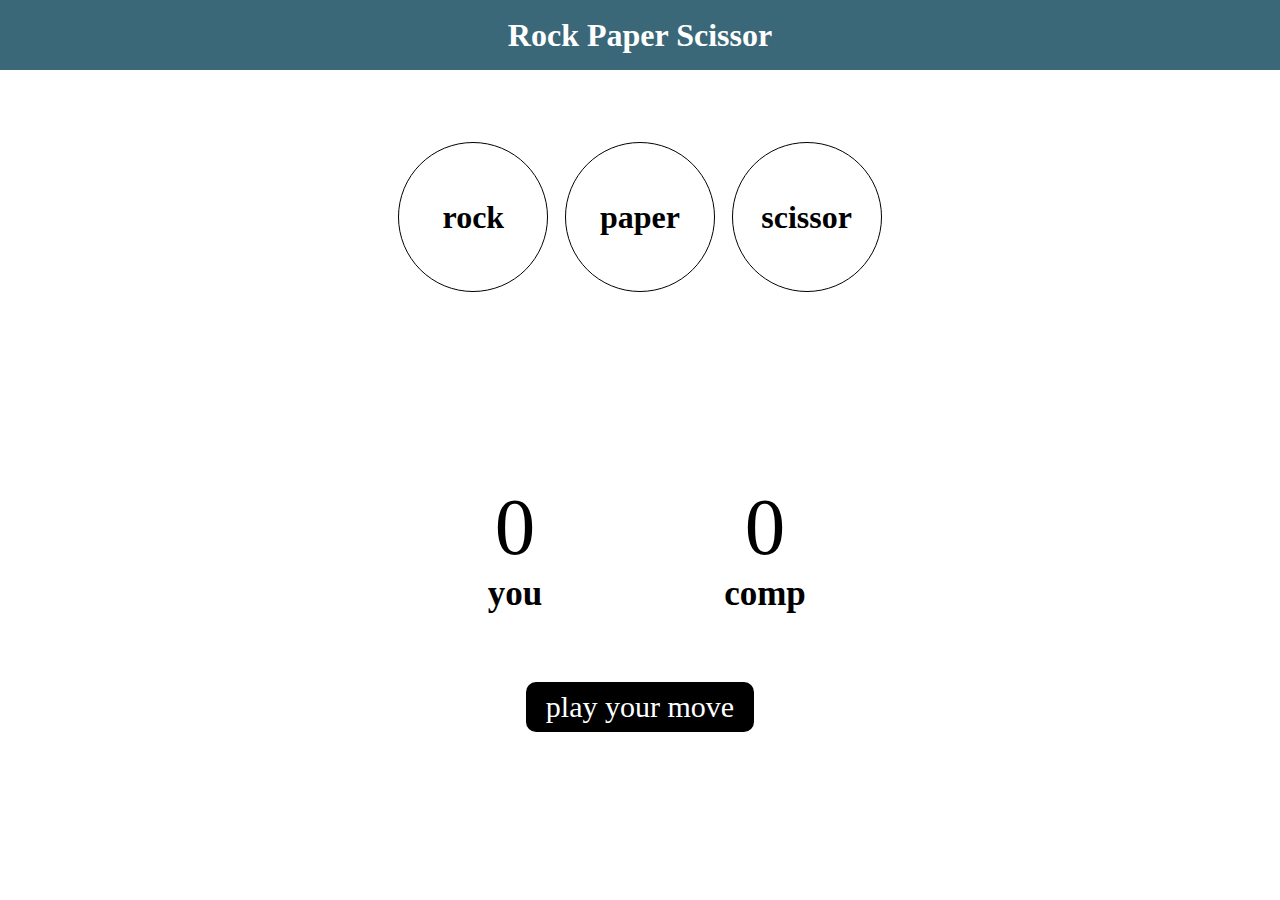
<file: spsgameproject/index.html>
<!DOCTYPE html>
<html lang="en">
<head>
    <meta charset="UTF-8">
    <meta name="viewport" content="width=device-width, initial-scale=1.0">
    <link rel="stylesheet" href="style.css">
    <title>Rock Paper Sissor</title>
</head>
<body>
   <div class="heading">
    <h1>Rock Paper Scissor</h1>
   </div>
    <div class="choices">
        <div class="choice" id="rock">
            <h1>rock</h1>
        </div>
        <div class="choice" id="paper">
            <h1>paper</h1>
        </div>
        <div class="choice" id="scissor">
            <h1>scissor</h1>
        </div>

    </div>
    <div class="score-sec">
        <div class="score">
            <p id="user-score">0</p>
            <h3>you</h3>
        </div>
        <div class="score">
            <p id="comp-score">0</p>
            <h3>comp</h3>
        </div>
    </div>
    <div class="msg">play your move</div>
    <script src="script.js"></script>
</body>
</html>
</file>
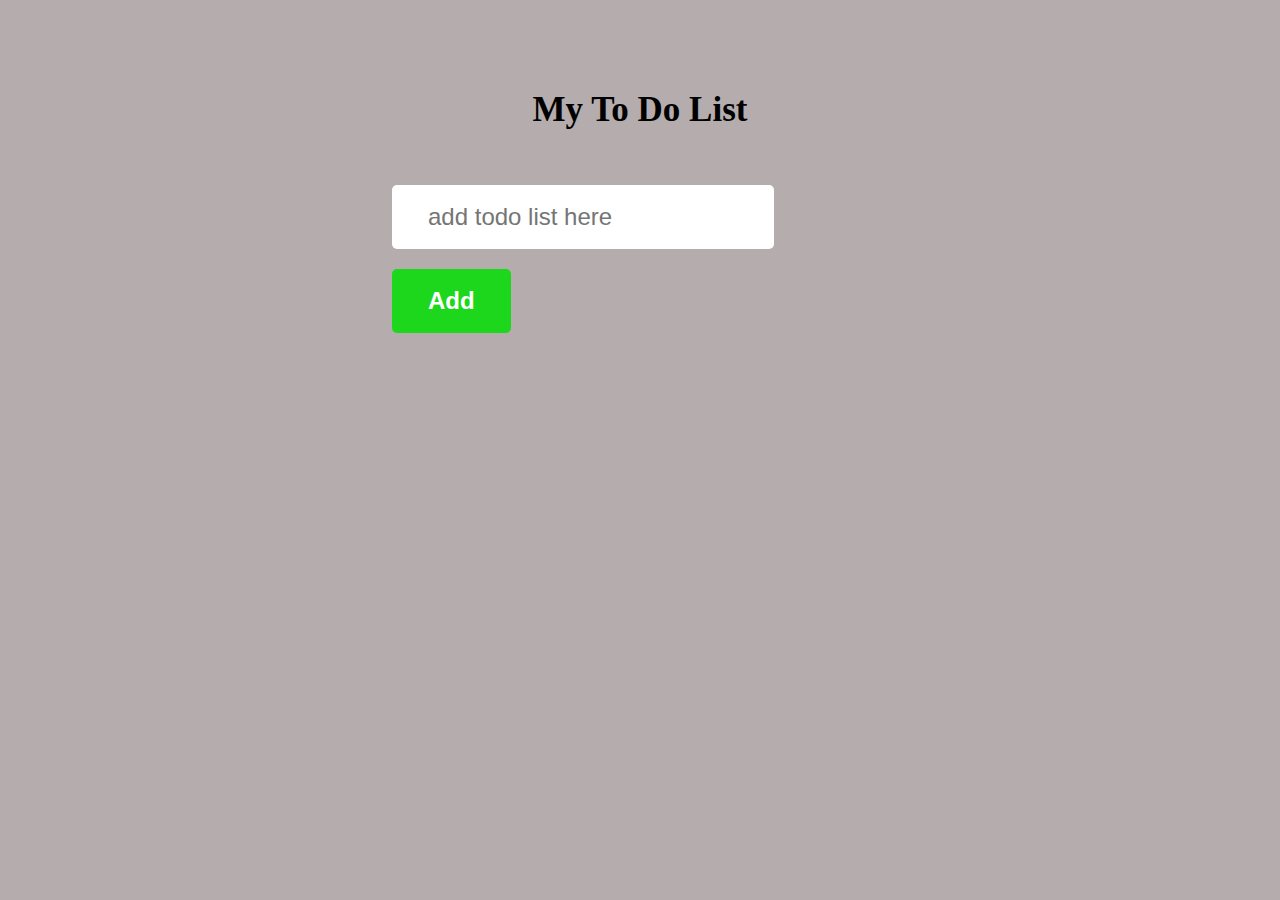
<file: todolistproject/index.html>
<!DOCTYPE html>
<html lang="en">
<head>
    <meta charset="UTF-8">
    <meta name="viewport" content="width=device-width, initial-scale=1.0">
    <link rel="stylesheet" href="style.css">
    <title>todolist</title>
</head>
<body>
    <div class="container">
        <h1>My To Do List</h1>
        <div class="input">
            <input type="text" placeholder="add todo list here" id="inputbox">
            <input type="button" value="Add" id="addbtn">
            <ul id="todolist">
            <!-- <li>task1</li>
            <li>task2</li>
            <li>task3</li>
            <li>task4</li>
            <li>task5</li> -->
            </ul>
        </div>
    </div>
    <script src="script.js"></script>
</body>
</html>
</file>
<file: spsgameproject/style.css>
*{
    margin: 0;
    padding: 0;
    box-sizing: border-box;
}
body{
    width: 100%;
    height:100vh;
    /* background-color: lightblue; */
    display: flex;
    /* justify-content: center; */
    flex-direction: column;
    align-items: center;
    
}
.heading{
    width: 100%;
    height: 70px;
    background-color: rgb(58, 104, 120);
    color: #fff;
    display: flex;
    align-items: center;
    justify-content: center;
}
.choices{
    width:500px;
    height: 30vh;
    display: flex   ;
    justify-content: space-around;
    margin-top: 8vh;
    
}
.choice{
    width: 150px;
    height: 150px;
    border: 1.7px solid black;
    display: flex;
    justify-content: space-around;
    align-items: center;
    border-radius: 50%;
}
.choice:hover{
    background-color: rgb(58, 104, 120);
    color: #fff;
    transition: 1.14;
    cursor: pointer;
}
.score-sec{
    width: 500px;
    height: 30vh;
    display: flex;
    justify-content: space-around;
}

.score{
    width: 50%;
    height: 100%;
    
    display: flex;
    justify-content: center;
    align-items: center;
    flex-direction: column;
    
}
.score h3{
    font-size: 35px;
}

#user-score,#comp-score{
    font-size: 9vh;
}
.msg{
   font-size: 30px;
   background-color: black;
   color: #fff;
   padding: 8px 20px;
   border-radius: 10px;
}


@media screen and (max-width:625px){
    .choices{
        width: 80vw;
        height: auto;
        flex-direction: column;
        align-items: center;
    }
    .choice h1{
        font-size: 30px;
        
        
    }
    .choice{
        border-radius:50px;
        border: 0.4px solid #000;
        margin: 10px;
        height: 100px;
        width: 200px;
    }
    .score p{
        font-size: 30px;
    }
    .msg{
        font-size: 25px;
    }
    
}
</file>
<file: todolistproject/style.css>
*{
    padding: 0;
    margin: 0;
    box-sizing: border-box;
}
.container{
    width: 100%;
    height: 100vh;
    background-color: rgb(181, 173, 173);
    position: absolute;
    display: flex;
    /* justify-content: center; */
    align-items: center;
    flex-direction: column;
    padding-top: 10vh;
}
h1{
    margin-bottom: 5vh;
    font-size: 35px;
    font-weight: 900;
}
.input{
    max-width: 500px;
   
}
.input input{
    padding: 2vh 4vh ; 
    border-radius: 5px ;
    margin: 10px 2px;
    font-size: 24px;
    border: none;
    outline: none;
}
.input input[type="button"]{
    background-color: rgb(29, 215, 29);
    cursor: pointer;
    color: #fff;
    font-weight: 700;
    
}
.input input[type="button"]:hover{
    background-color: rgb(27, 178, 27);
   
}
ul{
    width:100%;
    max-width: 400px;
    /* display: flex;
    justify-content: center;
    align-items: center;
    flex-direction: column; */
}
ul li{
    list-style-type: none;
    cursor: pointer;
    margin-block-end: 12px;
    border-radius: 8px;
    border: 0.125px solid black;
    padding: 6px 12px;
    background-color: #fff;
    margin:2vh;
    display: flex;
    align-items: center;
    justify-content: space-between;
    transition: 0.12s;
}
ul li:hover{
    background-color: #c1bcbc;
}
ul li p{
    flex-grow: 1;
    padding: 4px;
}
.btn{
    border: none;
    outline: none;
    font-size: 15px;
    background: none;
    font-weight:600;
    margin: 0 5px;
    padding: 2px 5px;
    cursor: pointer;

}
.delbtn{
    color: red;

}
.editbtn{
    color: green;
}

@media screen and (max-width:600px) {
    
    .container{
        width: 100vw;
        height: 100vh;
        display: flex;
        
    }

    .input input{
        padding: 5px;
        font-size: 18px;
    }
}
</file>
